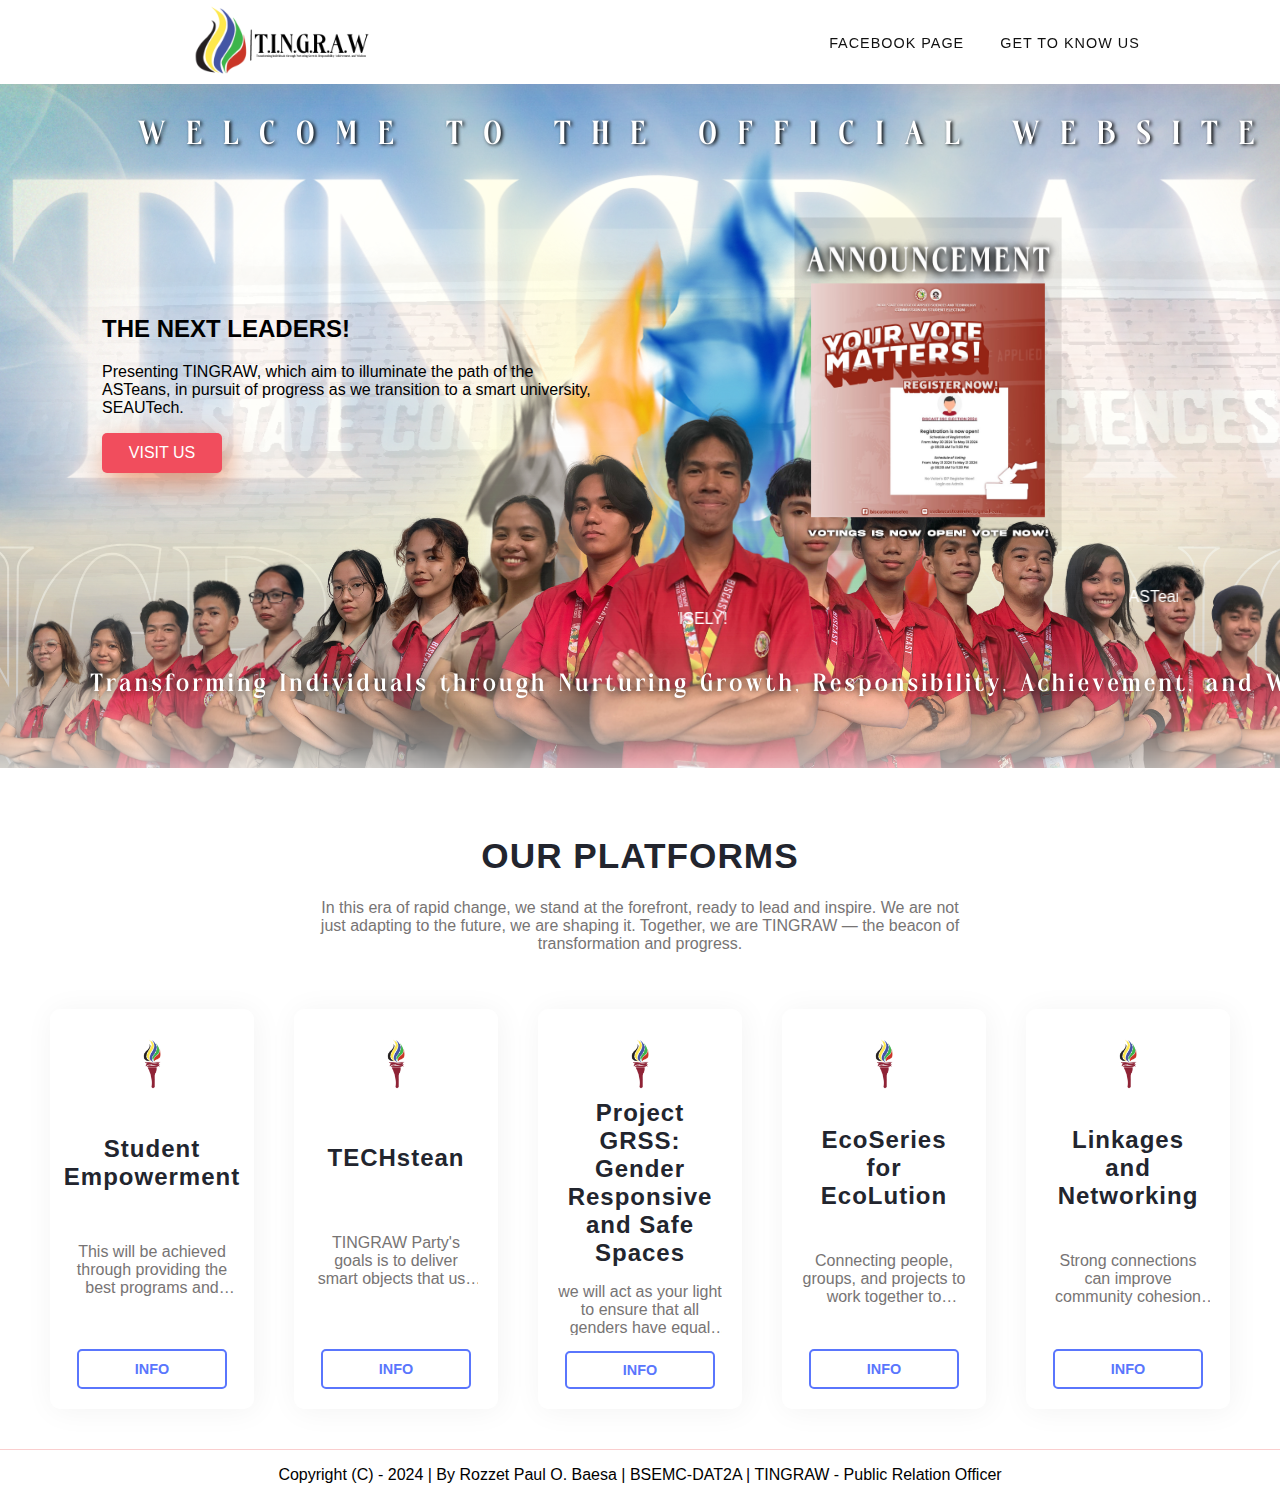
<file: Baesa-Final-Output/index.html>
<!doctype html>
<html>
<head>
<meta charset="utf-8">
<meta http-equiv="X-UA-Compatible" content="IE-edge">
<meta name="viewport" content="width=device-width, intial-scale=1.0">
<title>TINGRAW</title>
<link rel="stylesheet" href="css/tingraw.style.css"/>
<link rel="shortcut icon" href="images/tingraw-icon.png"/>
<style>

input[type=text], input[type=password] {
  width: 100%;
  padding: 12px 20px;
  margin: 8px 0;
  display: inline-block;
  border: 1px solid #ccc;
  box-sizing: border-box;
}


button {
  background-color: #04AA6D;
  color: white;
  padding: 14px 20px;
  margin: 8px 0;
  border: none;
  cursor: pointer;
  width: 100%;
}

button:hover {
  opacity: 0.8;
}


.cancelbtn {
  width: auto;
  padding: 10px 18px;
  background-color: #f44336;
}


.imgcontainer {
  text-align: center;
  margin: 24px 0 12px 0;
  position: relative;
}

img.avatar {
  width: 40%;
  border-radius: 50%;
}

.container {
  padding: 16px;
}

span.psw {
  float: right;
  padding-top: 16px;
}


.modal {
  display: none; 
  position: fixed;
  z-index: 1; 
  left: 0;
  top: 0;
  width: 100%; 
  height: 100%; 
  overflow: auto; 
  background-color: rgb(0,0,0); 
  background-color: rgba(0,0,0,0.4); 
  padding-top: 60px;
}


.modal-content {
    width: 400px;
  background-color: #fefefe;
  margin: 5% auto 15% auto;
  border: 1px solid #888;
  width: 80%; 
}


.close {
  position: absolute;
  right: 25px;
  top: 0;
  color: #000;
  font-size: 35px;
  font-weight: bold;
}

.close:hover,
.close:focus {
  color: red;
  cursor: pointer;
}


.animate {
  -webkit-animation: animatezoom 0.6s;
  animation: animatezoom 0.6s
}

@-webkit-keyframes animatezoom {
  from {-webkit-transform: scale(0)} 
  to {-webkit-transform: scale(1)}
}
  
@keyframes animatezoom {
  from {transform: scale(0)} 
  to {transform: scale(1)}
}


@media screen and (max-width: 300px) {
  span.psw {
     display: block;
     float: none;
  }
  .cancelbtn {
     width: 100%;
  }
}
</style>
</head>

<body>
    
    <section class="main" style="background-image: url(images/tingraw-bg.png);">
        
        <nav>
            <a href="#" class="logo">
                <img src="images/tingraw.logo.png" width="320px" />
            </a>
            <input class="menu-btn" type="checkbox" id="menu-btn"/>
            <label class="menu-icon" for="menu-btn">
                <span class="nav-icon"></span>
            </label>
            <ul class="menu" style="border-radius: 5px;">
                <li><a href="https://www.facebook.com/people/TINGRAW/61559807027367/">FACEBOOK PAGE</a></li>
                <ul class="menu" style="border-radius: 5px;">
                  <li><a href="OFFICERS.html">GET TO KNOW US</a></li>
            </ul>
        </nav>
       
        <div id="id01" class="modal">
  
            <form class="modal-content animate" action="/action_page.php" method="post" style="
            width: 400px;
        ">
        
          

              </div>
            </form>
          </div>


        <!--main-content-->
        <div class="home-content">
            
            <!--text-->
            <div class="home-text" >
              
                <h2 style="color: #000000;">THE NEXT LEADERS!</h2>
                <p style="color: #000000;">Presenting TINGRAW, which aim to illuminate the path of the ASTeans, 
                  in pursuit of progress as we transition to a smart university, SEAUTech. </p>
            <a href="https://www.facebook.com/profile.php?id=61559807027367" class="main-login" style="border-radius: 5px;">VISIT US</a>
            </div>
            <!--img-->
            <div class="home-img" style="width: 500px;">
                <img src="images/announcement.png" width="500px" style="text-shadow: 20px 22px;"/>
                <marquee width="100%" direction="left" onmouseover="this.stop();"
                onmouseout="this.start();">
                    <a href="#" style="color: white;">ASTeans, VOTE WISELY!</a>
                    </marquee>
                    <marquee width="100%" direction="right" onmouseover="this.stop();"
                onmouseout="this.start();">
                    <a href="#" style="color: white;">ASTeans, VOTE WISELY!</a>
                    </marquee>
            </div>
            
        </div>
   
    </section>
    

    <section class="services">

        <div class="services-heading">
            <h2>OUR PLATFORMS</h2>
            <p>In this era of rapid change, we stand at the forefront, ready to lead and inspire. We are not just adapting to the future, we are shaping it. Together, we are TINGRAW — the beacon of transformation and progress.</p>
        </div>

        <div class="box-container">
      
            <div class="box">
                <img src="images/icon.png">
                <font>Student Empowerment</font>
                <p>This will be achieved through providing the best programs and services that will develop their skills and capabilities as well as to promote their rights as a student of this institution.
                </p>
   
                <a href="https://www.facebook.com/share/p/PinsNY1TEPKo2Q81/">INFO</a>
            </div>
   
            <div class="box">
                <img src="images/icon.png">
                <font>TECHstean</font>
                <p>TINGRAW Party's goals is to deliver smart objects that use contemporary technology to provide the greatest services to students. </p>
               
                <a href="https://www.facebook.com/share/p/PinsNY1TEPKo2Q81/">INFO</a>
            </div>
     
            <div class="box">
                <img src="images/icon.png">
                <font>Project GRSS: Gender Responsive and Safe Spaces</font>
                <p>we will act as your light to ensure that all genders have equal opportunities to participate and succeed.</p>
                <a href="https://www.facebook.com/share/p/PinsNY1TEPKo2Q81/">INFO</a>
            </div>
        
            <div class="box">
                <img src="images/icon.png">
                <font>EcoSeries for EcoLution</font>
                <p>Connecting people, groups, and projects to work together to address environmental issues and build a sustainable future jointly. </p>
        
                <a href="https://www.facebook.com/share/p/PinsNY1TEPKo2Q81/">INFO</a>
            </div>
   
            <div class="box">
              <img src="images/icon.png">
              <font>Linkages and Networking</font>
              <p>Strong connections can improve community cohesion and strengthen collective advocacy activities</p>
    
              <a href="https://www.facebook.com/share/p/PinsNY1TEPKo2Q81/">INFO</a>
          </div>
            
        </div>
    </section>
    

    <footer>
        <p>Copyright (C) - 2024 | By Rozzet Paul O. Baesa | BSEMC-DAT2A | TINGRAW - Public Relation Officer </p>
    </footer>
    <script>
    
        var modal = document.getElementById('id01');
        
  
        window.onclick = function(event) {
            if (event.target == modal) {
                modal.style.display = "none";
            }
        }
        </script>
</body>

</html>
</file>
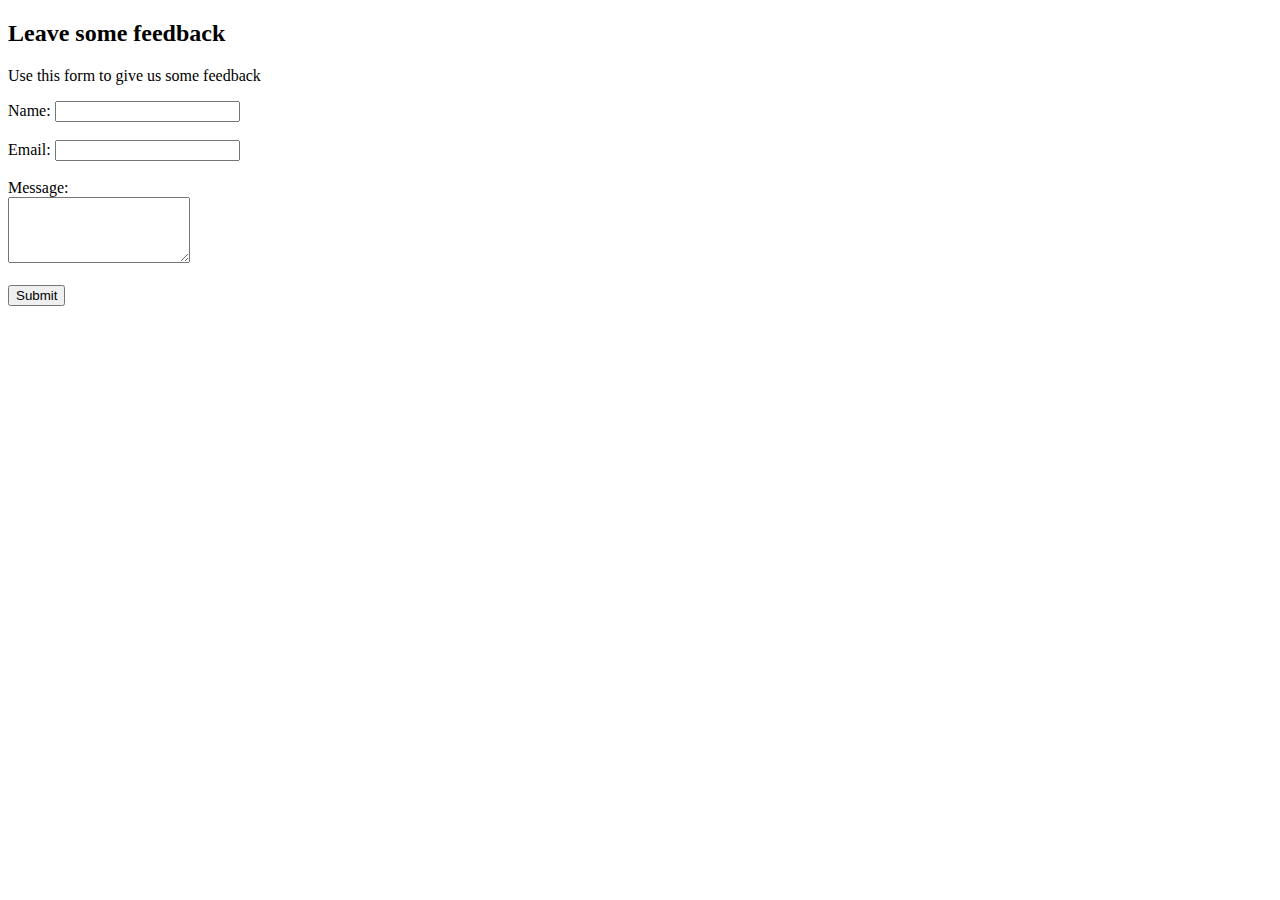
<file: Baesa-Final-Output/message.html>
<!DOCTYPE html>
<html>
<head>
    <title>Contact Us</title>
</head>
<body>
    <h2>Leave some feedback</h2>
    <p>Use this form to give us some feedback</p>
    <form action="#" method="post" id="feedbackform">
        <label for="name">Name:</label>
        <input type="text" id="name" name="name" required><br><br>
        
        <label for="email">Email:</label>
        <input type="email" id="email" name="email" required><br><br>
        
        <label for="message">Message:</label><br>
        <textarea id="message" name="message" rows="4" required></textarea><br><br>
        
        <input type="submit" value="Submit">
    </form>
    
    <script>
        const form = document.querySelector('#feedbackform');
        form.addEventListener('submit', function (e) {
            e.preventDefault();
            const email = document.querySelector('#email').value;
            const message = document.querySelector('#message').value;
            window.location.href = `mailto:bob@gmail.com?subject=New Feedback Message from ${name}&body=From ${email}%0A%0A${message}`

        });
    </script>
</body>
</html>
</file>
<file: Baesa-Final-Output/css/tingraw.style.css>
body{
    margin:0px;
    padding: 0px;
    font-family: Arial;
}
*{
    box-sizing: border-box;
}
ul{
    list-style: none;
}
a{
    text-decoration: none;
}
button{
    outline: none;
    border: none;
}
input{
    outline: none;
    border: none;
}
.main{

    width:100%;
    height:768px;
    position: relative;
}
.logo img{
    height: 80px;
}
nav{
    display: flex;
    align-items: center;
    justify-content: space-around;
    padding: 0px 30px;
    background-color:#fff;
    box-shadow: 2px 2px 20px rgba(255, 151, 103, 0.164);
    z-index: 1;
    width:100%;
    position: fixed;
    left: 0px;
    top: 0px;
}
nav ul{
    display: flex;
    margin:0px;
    padding: 0px;
}
nav ul li a{
    height:40px;
    line-height: 43px;
    margin: 8px;
    padding: 0px 10px;
    display: flex;
    font-size: 0.9rem;
    text-transform: uppercase;
    font-weight: 400;
    color:#111;
    letter-spacing: 1px;
    transition: 0.4s ease-in-out;
}
.active{
    background-color: #F14D5D;
    color: #fff;
}
nav ul li a:hover{
    border-radius: 5px;
    background-color: #F14D5D;
    color:#fff;
    box-shadow: 5px 10px 30px rgba(219, 74, 6, 0.5);
    transition: all ease 0.2s;
}
.home-content{
    display: flex;
    justify-content: space-around;
    align-items: center;
    position: absolute;
    left: 50%;
    top:50%;
    transform: translate(-50%,-50%);
    width:90%;

}
.home-img{
    width:500px;
    height:400px;
    margin:20px;
}
.home-img img{
    width: 100%;
    height: 100%;
    object-fit: contain;
    object-position: center;
}
.home-text{
    width:500px;
    margin: 20px;
}
.home-text h1{
    font-size: 3.5rem;
    line-height: 55px;
    color:#22252e;
    letter-spacing: 1px;
    font-weight: 700;
    margin: 0px;
}
.home-text p{
    font-size: 1rem;
    color:#777474;
}
.home-text span{
    color: #F14D5D;
    text-decoration: underline;
}
.main-login{
    width:120px;
    height:40px;
    display: flex;
    justify-content: center;
    align-items: center;
    background-color: #F14D5D;
    color:#fff;
    box-shadow: 5px 10px 30px rgba(219, 74, 6, 0.5);
    text-transform: uppercase;
    transition: 0.3s ease-in-out;
}
.main-login:hover{
    background-color: #F14D5D;
    transition: all ease 0.3s;
}
.arrow{
    align-self: end;
    width:50%;
    border-right: 1px solid #F14D5D;
    height: 20%;
    margin-bottom:20em ;
    position: absolute;
    bottom: 5px;
    right: 70px;
    animation: arrow-animation ease 1.5s;

}
.arrow::after{
    content: '';
    position: absolute;
    width: 0;
    height: 0;
    border-style: solid;
    border-width: 11px 11px 0px 11px;
    border-color: #F14D5D transparent transparent transparent;
    right: -0.7em;
    bottom: -2px;
}
.scroll{
    position: absolute;
    bottom: 260px;
    right:55px;
    font-weight: 600;
}
@keyframes arrow-animation{
    0%{
        bottom: 70px;
        opacity: 0.2;
    }
    100%{
        bottom: 5px;
        opacity: 1;
    }
}
.services{
    background-size: 1000px;
    background-position: center;
}
.services-heading{
    margin-top: 60px;
    display: flex;
    justify-content: center;
    align-items: center;
    text-align: center;
    flex-direction: column;
}
.services-heading h2{
    line-height: 55px;
    font-size: 2.2rem;
    color:#22252e;
    letter-spacing: 1px;
    font-weight: 700;
    margin: 0px;
}
.services-heading p{
    font-size: 1rem;
    color:#777474;
    width:50%;
}
.box-container{
    display: flex;
    justify-content: center;
    align-items: center;
    flex-wrap: wrap;
    margin: 20px 30px;
}
.box{
    display: flex;
    flex-direction: column;
    justify-content: center;
    align-items: center;
    width:300px;
    height: 400px;
    text-align: center;
    box-shadow: 2px 2px 20px rgba(90,118,253,0.15);
    border-radius: 10px;
    background-color: #fff;
    margin: 20px;
    flex-grow: 1;
}
.box img{
    height:50px;
    margin:10px;
}
.box font{
    font-size: 1.5rem;
    color: #22252e;
    letter-spacing: 1px;
    font-weight: 700;
}
.box p{
    font-size: 1rem;
    color: #777474;
    display: block;
    display: -webkit-box;
    -webkit-line-clamp: 3;
    -webkit-box-orient: vertical;
    overflow: hidden;
    text-overflow: ellipsis;
    max-width: 500px;
}
.box a{
    width:150px;
    height:40px;
    display: flex;
    justify-content: center;
    align-items: center;
    border: 2px solid #5a76fd;
    text-transform: uppercase;
    margin: auto;
    border-radius: 5px;
    font-weight: 600;
    font-size: 0.9rem;
    color:#5a76fd;
    margin:0px;
}
.box a:hover{
    background-color: #5a76fd;
    color:#fff;
    box-shadow: 5px 10px 30px rgba(90,118,253,0.5);
    transition: all ease 0.3s;
}

.box{
    width:200px;
    height: 400px;
    background-color: #ffffff;
    box-shadow: 2px 2px 30px rgba(0,0,0,0.05);
    display: flex;
    flex-direction: column;
    align-items: center;
    justify-content: space-between;
    padding: 20px;
    border-radius: 10px;
    margin: 20px;
    position: relative;
}
.about{

    width:100%;
    height:768px;
    position: relative;
}
.about-content{
    display: flex;
    justify-content: space-around;
    align-items: center;
    position: absolute;
    left: 50%;
    top:50%;
    transform: translate(-50%,-50%);
    width:90%;

}
.about-img{
    width:500px;
    height:400px;
    margin:20px;
}
.about-img img{
    width: 100%;
    height: 100%;
    object-fit: contain;
    object-position: center;
}
.about-text{
    width:500px;
    margin: 20px;
}
.about-text h1{
    font-size: 3.5rem;
    line-height: 55px;
    color:#22252e;
    letter-spacing: 1px;
    font-weight: 700;
    margin: 0px;
}
.about-text p{
    font-size: 1rem;
    color:#777474;
}
.about-text span{
    color: #F14D5D;
    text-decoration: underline;
}
.about-login{
    width:120px;
    height:40px;
    display: flex;
    justify-content: center;
    align-items: center;
    background-color: #f54417;
    color:#fff;
    box-shadow: 5px 10px 30px rgba(219, 74, 6, 0.5);
    text-transform: uppercase;
    transition: 0.3s ease-in-out;
}
.about-login:hover{
    background-color: #F14D5D;
    transition: all ease 0.3s;
}
.section-5-text{
    text-align: center;
    padding-bottom: 40px;
}
.section-5-text h1{
    font-family: Roboto;
font-style: normal;
font-weight: bold;
font-size: 2.5rem;
line-height: 47px;
color: #000000;
}
.section-5-text p{
    font-family: Roboto;
font-style: normal;
font-weight: normal;
font-size: 1rem;
line-height: 21px;
color: #545454;
}
.section-5-text-btn{
    margin-top: 90px;
    margin-bottom: 60px;
}
.section-5-text-btn input{
    width: 30%;
height: 53px;
border: none;
outline: none;
font-size:20px;
background: #F3F3F3;
box-shadow: 5px 10px 30px rgba(219, 74, 6, 0.5);
padding-left: 20px;
}
.section-5-text-btn button{
    background: #fd0000;
    width: 221px;
height: 53px;
margin-left: 15px;
font-family: Roboto;
font-style: normal;
font-weight: normal;
font-size: 18px;
line-height: 21px;
text-align: center;

color: #FFFFFF;
}
footer{
    width:100%;
    text-align: center;
    padding: 0px 5%;
    border-top: 1px solid rgba(231, 9, 9, 0.2);
}
footer a,
footer p{
    color:#000000;
}
nav .menu-btn{
    display: none;
}
@media(max-width:1100px){
    nav{
        justify-content: space-between;
        height: 65px;
    }
    .menu{
        display: none;
        position: absolute;
        top: 65px;
        left: 0px;
        background-color: #fff;
        border-bottom: 4px solid #F14D5D;
        width:100%;
    }
    .menu li{
        width:100%;
    }
    nav .menu li a{
        width:100%;
        height: 40px;
        justify-content: center;
        align-items: center;
        margin:0px;
        padding: 25px;
        border:1px solid rgba(38,38,38,0.03);
    }
    nav .menu-icon{
        cursor: pointer;
        float: right;
        padding: 28px 20px;
        position: relative;
        user-select: none;
    }
    nav .menu-icon .nav-icon{
        background-color: #333333;
        display: block;
        height: 2px;
        position: relative;
        transition: background 0.2s ease-out;
        width:18px;
    }
    nav .menu-icon .nav-icon:before,
    nav .menu-icon .nav-icon:after{
        background: #333333;
        content: '';
        display: block;
        height: 100%;
        position: absolute;
        transition: all ease-out 0.2s;
        width:100%;
    }
    nav .menu-icon .nav-icon:before{
        top: 5px;
    }
    nav .menu-icon .nav-icon:after{
        top:-5px;
    }
    nav .menu-btn:checked ~ .menu-icon .nav-icon{
        background: transparent;
    }
    nav .menu-btn:checked ~ .menu-icon .nav-icon:before{
        transform: rotate(-45deg);
        top: 0;
    }
    nav .menu-btn:checked ~ .menu-icon .nav-icon:after{
        transform: rotate(45deg);
        top: 0;
    }
    nav .menu-btn{
        display: none;
    }
    nav .menu-btn:checked ~ .menu{
        display: block;
    }
    .home-img{
        display: none;
    }
    .home-text{
        width:100%;
        justify-content: center;
        align-items: center;
        display: flex;
        flex-direction: column;
        height: 45vh;
        margin: 0px;
    }
    .home-content{
        text-align: center;
        width:100%;
        margin:0px;
        position: static;
        transform: translate(0px,70px);
        box-shadow: 2px 2px 30px rgba(255, 102, 55, 0.178);
    }
    .home-text h1{
        color:rgb(0, 0, 0);
        padding: 0px 20px;
        font-size: 2.5rem;
    }
    .home-text p{
        color:rgba(32, 32, 32, 0.85);
        margin: 10px 0px 20px 0px;
        width:50%;
    }
    
    .about-img{
        display: none;
    }
    .about-text{
        width:100%;
        justify-content: center;
        align-items: center;
        display: flex;
        flex-direction: column;
        height: 45vh;
        margin: 0px;
    }
    .about-content{
        text-align: center;
        width:100%;
        margin:0px;
        position: static;
        transform: translate(0px,70px);
        box-shadow: 2px 2px 30px rgba(255, 102, 55, 0.178);
    }
    .about-text h1{
        color:rgb(0, 0, 0);
        padding: 0px 20px;
        font-size: 2.5rem;
    }
    .about-text p{
        color:rgba(32, 32, 32, 0.85);
        margin: 10px 0px 20px 0px;
        width:50%;
    }
    
    .arrow{
        height: 70px;
    }
   
   .main{
  
        padding: 75px 0px 0px 0;
        background: url('images/tingraw-bg.png') no-repeat center center;
        background-size: cover;
        height: 900px;
   }.arrow{
       left: 2%;
       margin-bottom: 15em;
   }.scroll{
       left: 48%;
       bottom: 200px;
   }
}
@media(max-width:720px){
    .home-text p{
        width:70%;
        text-align: center;
    }
    .home-content h1{
        font-size: 1.9rem;
        padding: 10px 10px;
        line-height: 30px;
    }
    .about-text p{
        width:70%;
        text-align: center;
    }
    .about-content h1{
        font-size: 1.9rem;
        padding: 10px 10px;
        line-height: 30px;
    }
    .services{
        margin-top: -120px;
    }
    .services-heading{
        margin:20px;

    }
    .services-heading h2{
        font-size: 1.7rem;
        line-height: 40px;
    }
    .services-heading p{
        width:100%;
    }
    .box{
        width:100%;
        margin: 20px 0px !important;
        padding: 0px 20px;
        flex-grow: 1;
    }
    .box img{
        height: 100px;
        width:100%;
        object-fit: contain;
    }
    .section-5-text{
        margin-top: -250px;
    }
    .section-5-text-btn input{
        width: 80%;
    }
    .section-5-text-btn button{
        margin-top:20px;
    }
    footer p,a{
        font-size: 0.9rem;
        text-align: center;
    }
    footer{
        padding: 0px 10px;
    }
}
</file>
